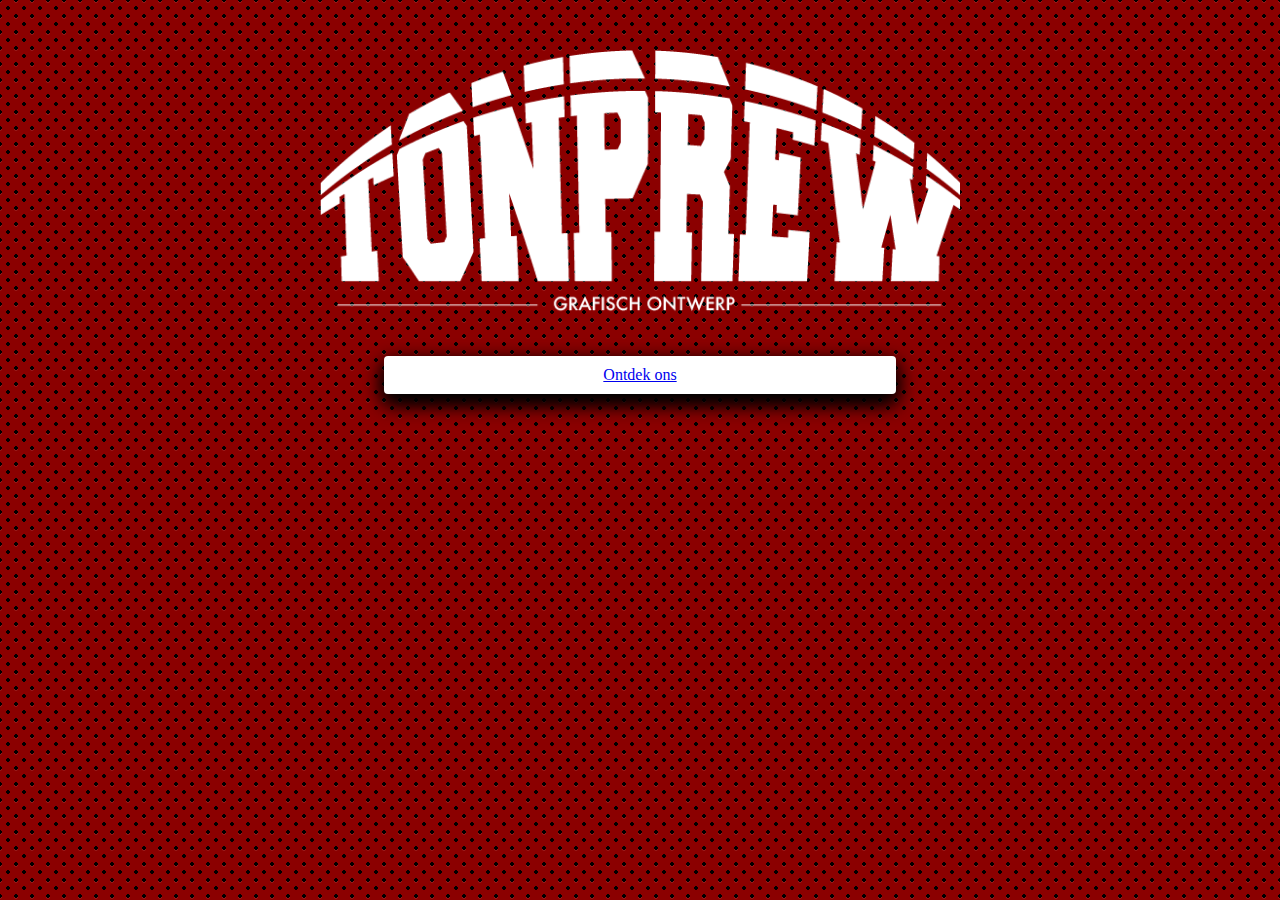
<file: index.html>
<!DOCTYPE html>
<html lang="en">
    <link rel="stylesheet" href="css/main.css">
<head>
    <meta charset="UTF-8">
    <title>Tonprew company</title>
</head>
<body class="homepage">
    <img class="landing" src="img/tonprewlanding.png" alt="logo">   
        <div class="center">
            <a href="about.html" class="button-index">Ontdek ons</a>
        </div>
</body>
</html>
</file>
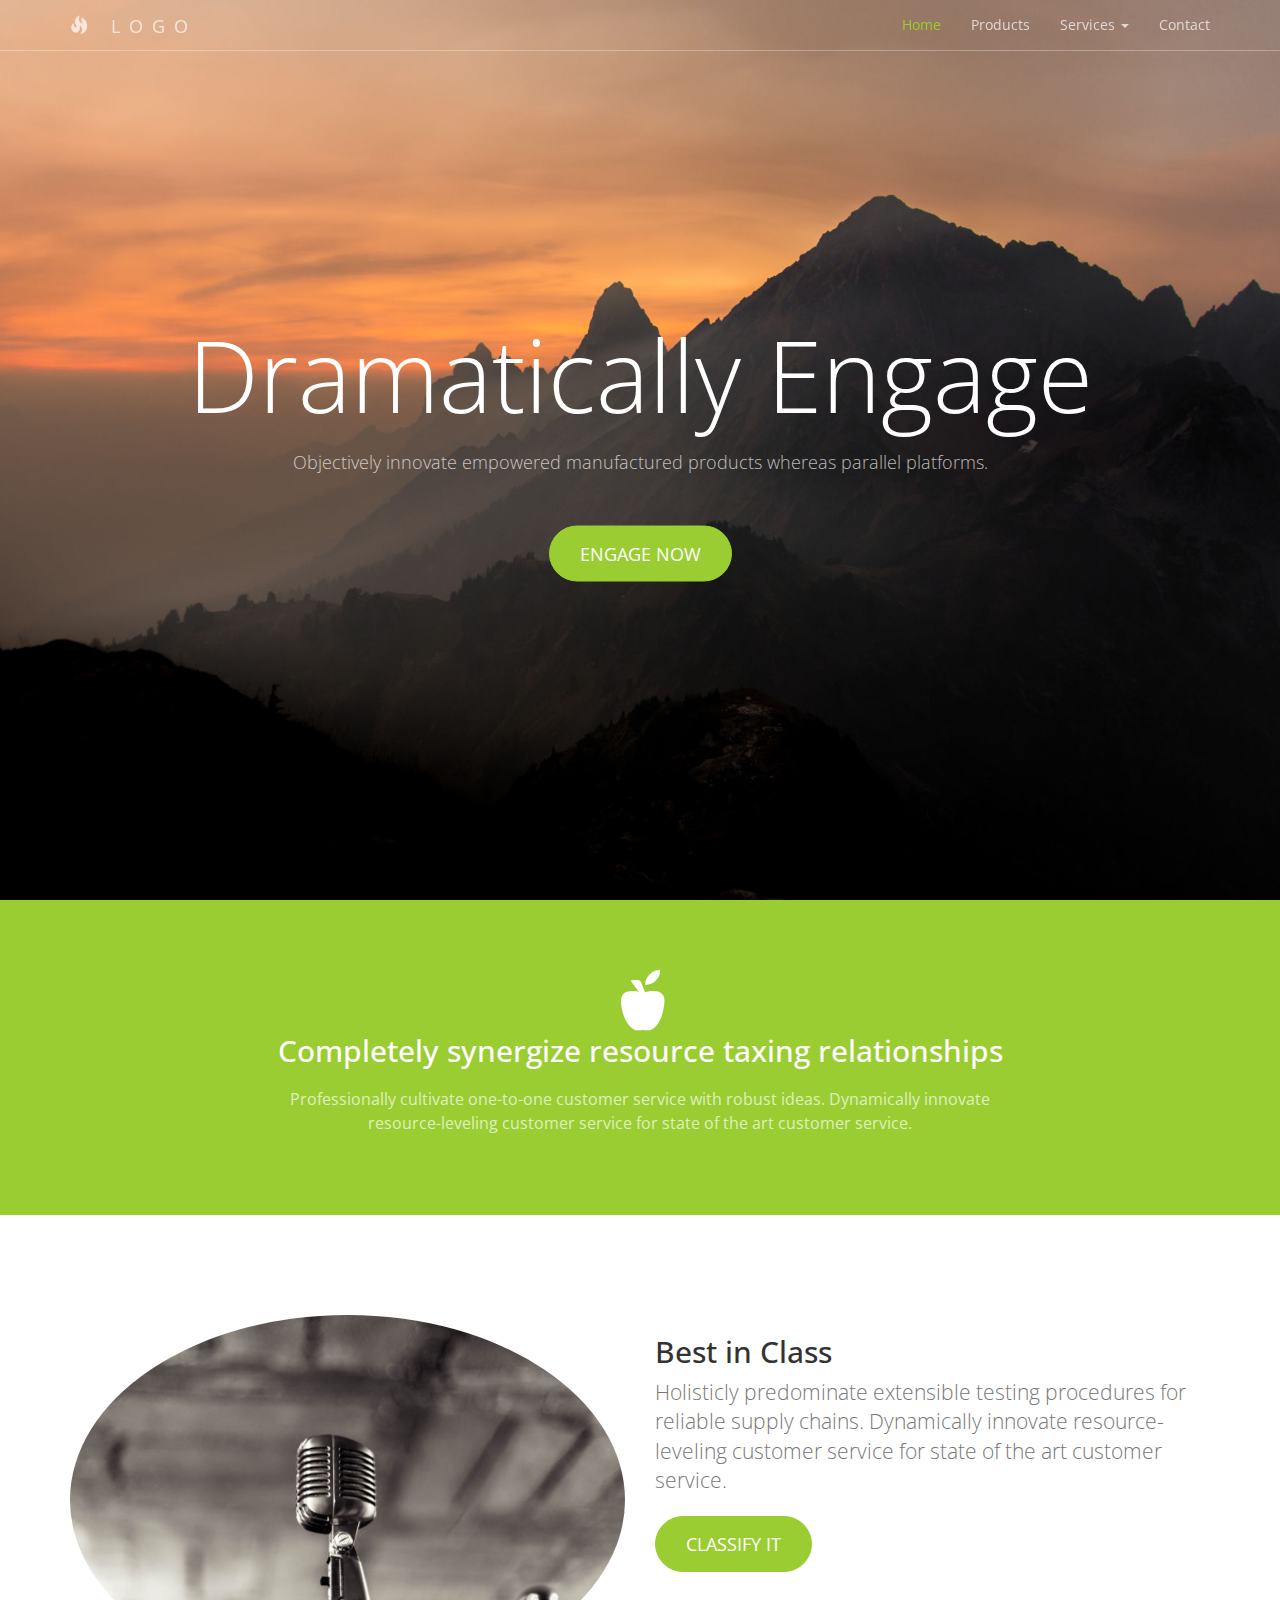
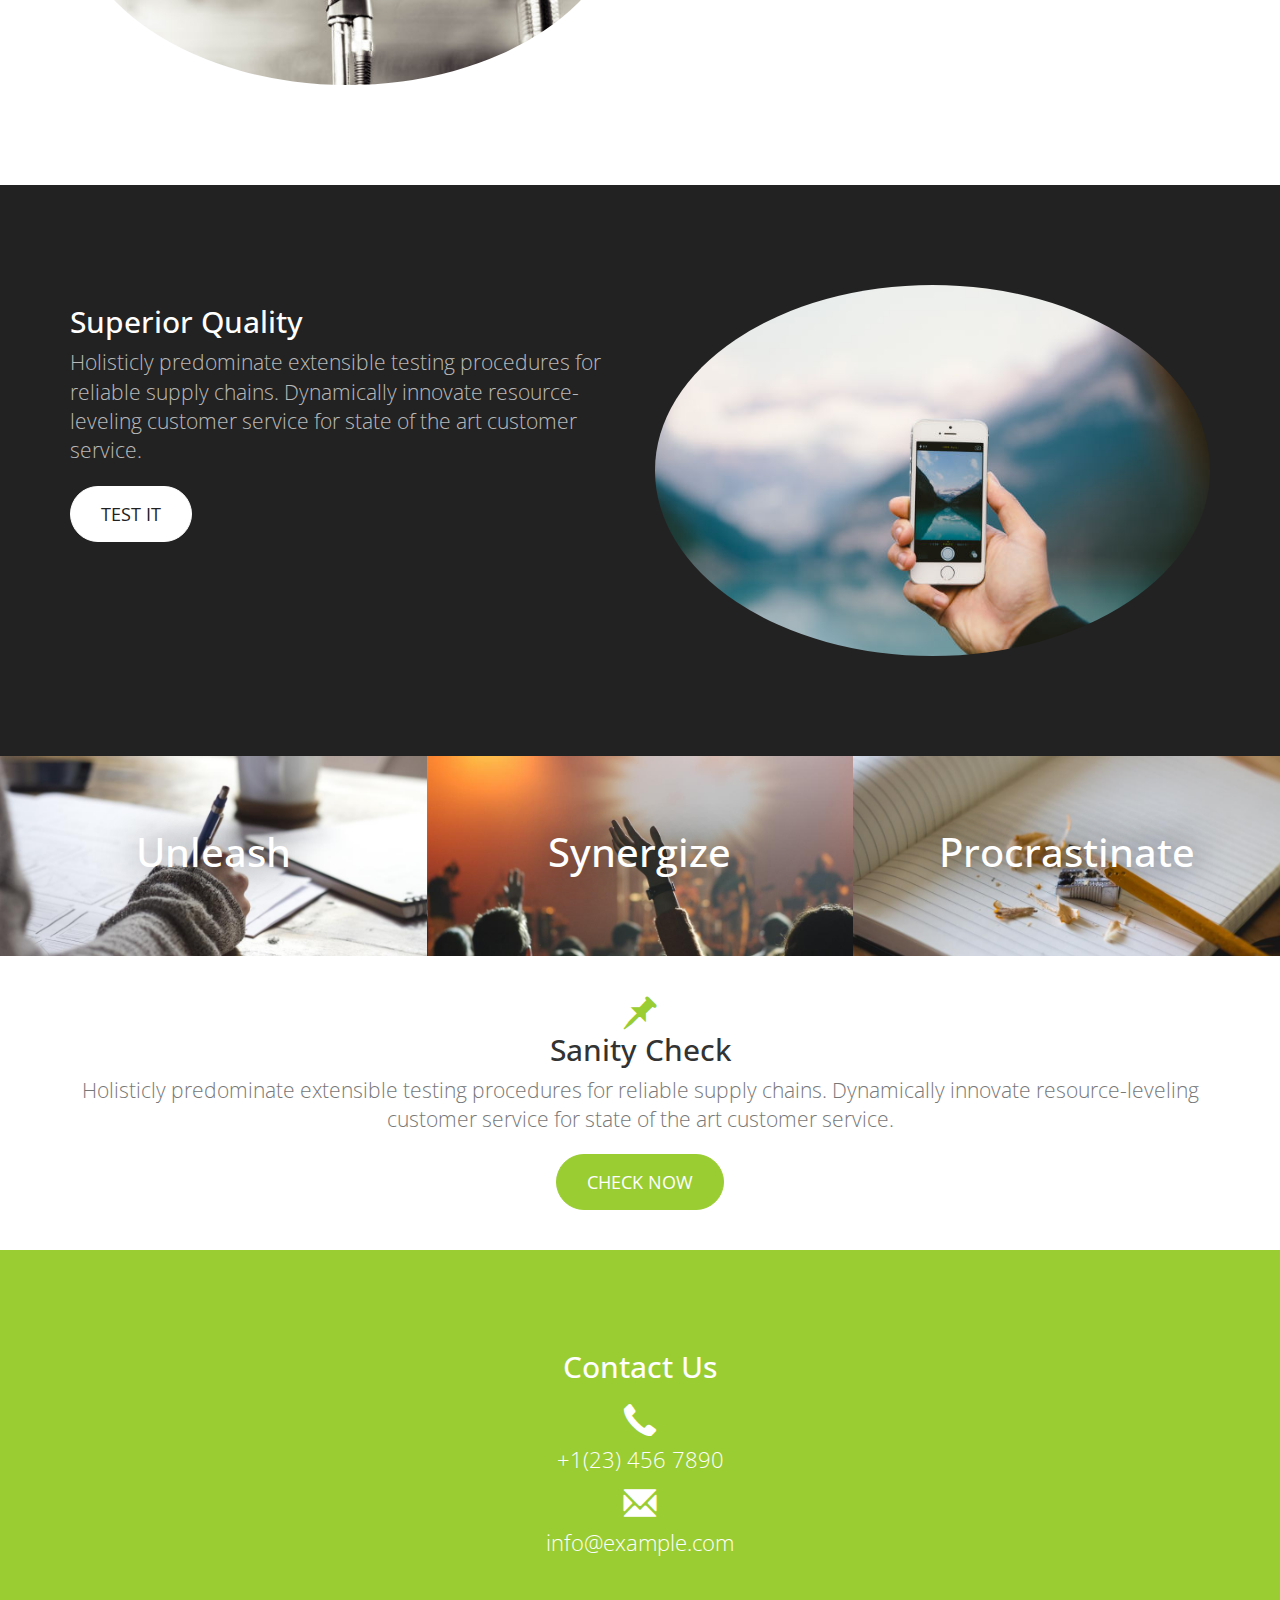
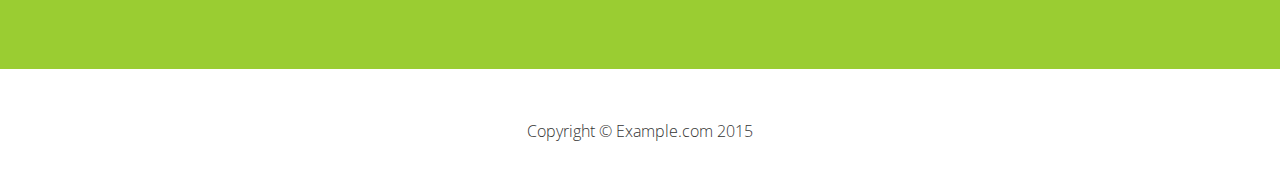
<file: business-2 2/index.html>
<!DOCTYPE html>
<!-- Template by Quackit.com -->
<!-- Images by various sources under the Creative Commons CC0 license and/or the Creative Commons Zero license. 
Although you can use them, for a more unique website, replace these images with your own. -->
<html lang="en">

<head>

    <meta charset="utf-8">
    <meta http-equiv="X-UA-Compatible" content="IE=edge">
    <meta name="viewport" content="width=device-width, initial-scale=1">
    <!-- The above 3 meta tags *must* come first in the head; any other head content must come *after* these tags -->

    <title>Business 2</title>

    <!-- Bootstrap Core CSS -->
    <link href="css/bootstrap.min.css" rel="stylesheet">

    <!-- Custom CSS: You can use this stylesheet to override any Bootstrap styles and/or apply your own styles -->
    <link href="css/custom.css" rel="stylesheet">

    <!-- HTML5 Shim and Respond.js IE8 support of HTML5 elements and media queries -->
    <!-- WARNING: Respond.js doesn't work if you view the page via file:// -->
    <!--[if lt IE 9]>
        <script src="https://oss.maxcdn.com/libs/html5shiv/3.7.0/html5shiv.js"></script>
        <script src="https://oss.maxcdn.com/libs/respond.js/1.4.2/respond.min.js"></script>
    <![endif]-->

    <!-- Custom Fonts from Google -->
    <link href='http://fonts.googleapis.com/css?family=Open+Sans:300italic,400italic,600italic,700italic,800italic,400,300,600,700,800' rel='stylesheet' type='text/css'>
    
</head>

<body>

    <!-- Navigation -->
    <nav id="siteNav" class="navbar navbar-default navbar-fixed-top" role="navigation">
        <div class="container">
            <!-- Logo and responsive toggle -->
            <div class="navbar-header">
                <button type="button" class="navbar-toggle" data-toggle="collapse" data-target="#navbar">
                    <span class="sr-only">Toggle navigation</span>
                    <span class="icon-bar"></span>
                    <span class="icon-bar"></span>
                    <span class="icon-bar"></span>
                </button>
                <a class="navbar-brand" href="#">
                	<span class="glyphicon glyphicon-fire"></span> 
                	LOGO
                </a>
            </div>
            <!-- Navbar links -->
            <div class="collapse navbar-collapse" id="navbar">
                <ul class="nav navbar-nav navbar-right">
                    <li class="active">
                        <a href="#">Home</a>
                    </li>
                    <li>
                        <a href="#">Products</a>
                    </li>
					<li class="dropdown">
						<a href="#" class="dropdown-toggle" data-toggle="dropdown" role="button" aria-haspopup="true" aria-expanded="false">Services <span class="caret"></span></a>
						<ul class="dropdown-menu" aria-labelledby="about-us">
							<li><a href="#">Engage</a></li>
							<li><a href="#">Pontificate</a></li>
							<li><a href="#">Synergize</a></li>
						</ul>
					</li>
                    <li>
                        <a href="#">Contact</a>
                    </li>
                </ul>
                
            </div><!-- /.navbar-collapse -->
        </div><!-- /.container -->
    </nav>

	<!-- Header -->
    <header>
        <div class="header-content">
            <div class="header-content-inner">
                <h1>Dramatically Engage</h1>
                <p>Objectively innovate empowered manufactured products whereas parallel platforms.</p>
                <a href="#" class="btn btn-primary btn-lg">Engage Now</a>
            </div>
        </div>
    </header>

	<!-- Intro Section -->
    <section class="intro">
        <div class="container">
            <div class="row">
                <div class="col-lg-8 col-lg-offset-2">
                	<span class="glyphicon glyphicon-apple" style="font-size: 60px"></span>
                    <h2 class="section-heading">Completely synergize resource taxing relationships</h2>
                    <p class="text-light">Professionally cultivate one-to-one customer service with robust ideas. Dynamically innovate resource-leveling customer service for state of the art customer service.</p>
                </div>
            </div>
        </div>
    </section>

	<!-- Content 1 -->
    <section class="content">
        <div class="container">
            <div class="row">
                <div class="col-sm-6">
                    <img class="img-responsive img-circle center-block" src="images/microphone.jpg" alt="">
                </div>
                <div class="col-sm-6">
                	<h2 class="section-header">Best in Class</h2>
                	<p class="lead text-muted">Holisticly predominate extensible testing procedures for reliable supply chains. Dynamically innovate resource-leveling customer service for state of the art customer service.</p>
                	<a href="#" class="btn btn-primary btn-lg">Classify It</a>
                </div>                
                
            </div>
        </div>
    </section>

	<!-- Content 2 -->
     <section class="content content-2">
        <div class="container">
            <div class="row">
                <div class="col-sm-6">
                	<h2 class="section-header">Superior Quality</h2>
                	<p class="lead text-light">Holisticly predominate extensible testing procedures for reliable supply chains. Dynamically innovate resource-leveling customer service for state of the art customer service.</p>
                	<a href="#" class="btn btn-default btn-lg">Test It</a>
                </div>    
                <div class="col-sm-6">
                    <img class="img-responsive img-circle center-block" src="images/iphone.jpg" alt="">
                </div>            
                
            </div>
        </div>
    </section>    

    <!-- Promos -->
	<div class="container-fluid">
        <div class="row promo">
        	<a href="#">
				<div class="col-md-4 promo-item item-1">
					<h3>
						Unleash
					</h3>
				</div>
            </a>
            <a href="#">
				<div class="col-md-4 promo-item item-2">
					<h3>
						Synergize
					</h3>
				</div>
            </a>
			
			<a href="#">
				<div class="col-md-4 promo-item item-3">
					<h3>
						Procrastinate
					</h3>
				</div>
            </a>
        </div>
    </div><!-- /.container-fluid -->

	<!-- Content 3 -->
     <section class="content content-3">
        <div class="container">
			<h2 class="section-header"><span class="glyphicon glyphicon-pushpin text-primary"></span><br> Sanity Check</h2>
			<p class="lead text-muted">Holisticly predominate extensible testing procedures for reliable supply chains. Dynamically innovate resource-leveling customer service for state of the art customer service.</p> 
                    <a href="#" class="btn btn-primary btn-lg">Check Now</a>               
            </div>
        </div>
    </section>
    
	<!-- Footer -->
    <footer class="page-footer">
    
    	<!-- Contact Us -->
        <div class="contact">
        	<div class="container">
				<h2 class="section-heading">Contact Us</h2>
				<p><span class="glyphicon glyphicon-earphone"></span><br> +1(23) 456 7890</p>
				<p><span class="glyphicon glyphicon-envelope"></span><br> info@example.com</p>
        	</div>
        </div>
        	
        <!-- Copyright etc -->
        <div class="small-print">
        	<div class="container">
        		<p>Copyright &copy; Example.com 2015</p>
        	</div>
        </div>
        
    </footer>

    <!-- jQuery -->
    <script src="js/jquery-1.11.3.min.js"></script>

    <!-- Bootstrap Core JavaScript -->
    <script src="js/bootstrap.min.js"></script>

    <!-- Plugin JavaScript -->
    <script src="js/jquery.easing.min.js"></script>
    
    <!-- Custom Javascript -->
    <script src="js/custom.js"></script>

</body>

</html>
</file>
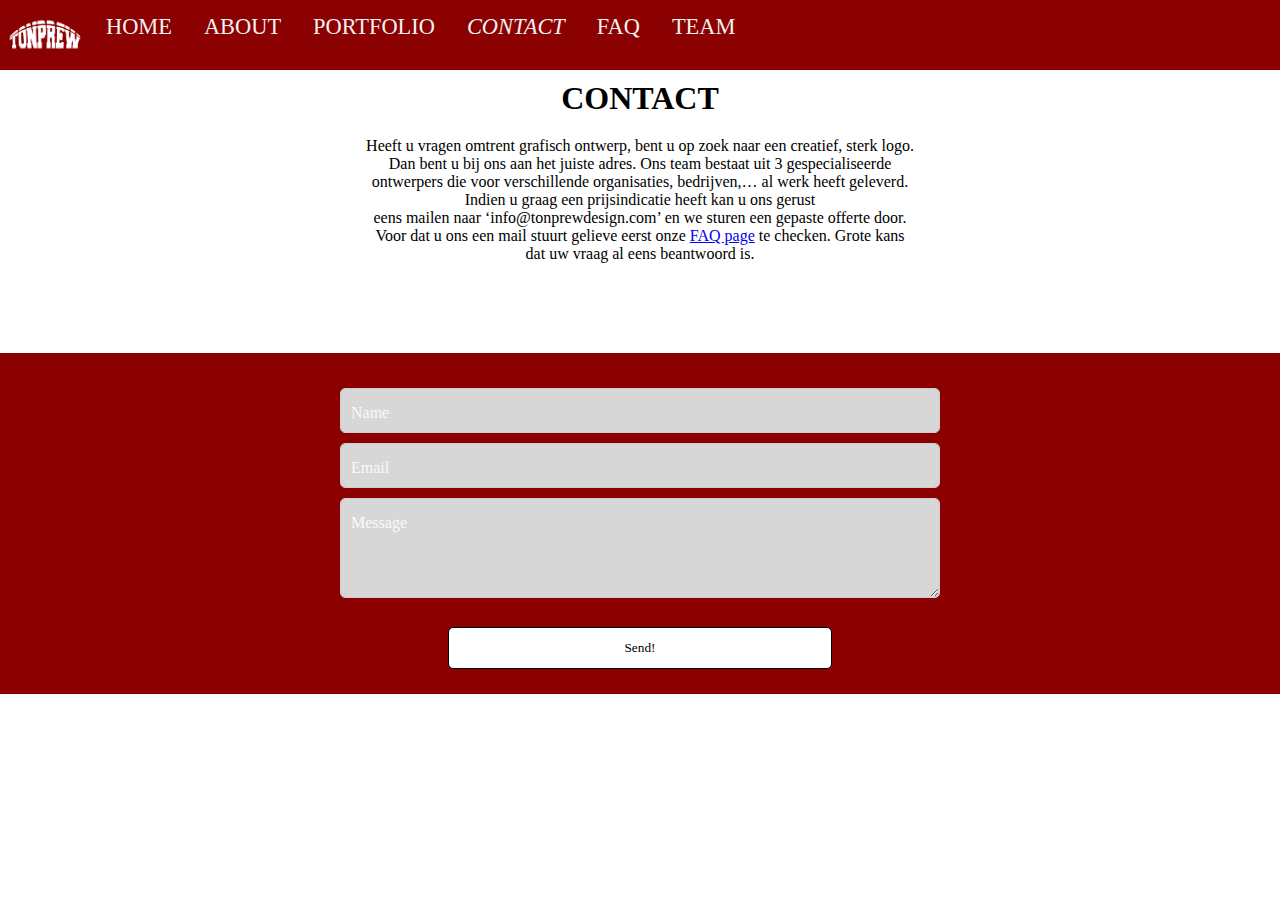
<file: contact.html>
<!DOCTYPE html>
<html lang="en">
    <link rel="stylesheet" href="css/main.css">
<head>
    <meta charset="UTF-8">
    <title>Contact us</title>
</head>
<body class="about">
    
    <div class="topnav" id="myTopnav">
        <img src="img/tonprew.png" id="logo" width="90px" height="70px;"/></a>
        <a href="index.html">HOME</a>
        <a href="about.html">ABOUT</a>
        <a href="portfolio.html">PORTFOLIO</a>
        <a class="contact-nav" href="contact.html">CONTACT</a>
        <a href="faq.html">FAQ</a>
        <a href="team.html">TEAM</a>
                <a href="javascript:void(0);" style="font-size:15px;" class="icon" onclick="myFunction()">&#9776;</a>

    </div>

<script>
function myFunction() {
    var x = document.getElementById("myTopnav");
    if (x.className === "topnav") {
        x.className += " responsive";
    } else {
        x.className = "topnav";
    }
}
</script>
    <h1>CONTACT</h1>
    <p>Heeft u vragen omtrent grafisch ontwerp, bent u op zoek naar een creatief, sterk logo. <br>  
        Dan bent u bij ons aan het juiste adres. Ons team bestaat uit 3 gespecialiseerde <br>
        ontwerpers die voor verschillende organisaties, bedrijven,… al werk heeft geleverd. <br>
        Indien u graag een prijsindicatie heeft kan u ons gerust <br> eens mailen naar 
        ‘info@tonprewdesign.com’ en we sturen een gepaste offerte door. <br> Voor dat u ons een mail
        stuurt gelieve eerst onze <a href="faq.html">FAQ page</a> te checken. Grote kans <br> dat uw vraag
        al eens beantwoord is. </p>
<form id="contact">
  <div class="container">
    <div class="head">
    </div>
    <input type="text" name="name" placeholder="Name" /><br />
    <input  type="email" name="email" placeholder="Email" /><br />
    <textarea type="text" name="message" placeholder="Message"></textarea><br />
    <div class="message">Message Sent</div>
    <button id="submit" type="submit">
      Send!
    </button>
  </div>
</form>
</body>
</html>
</file>
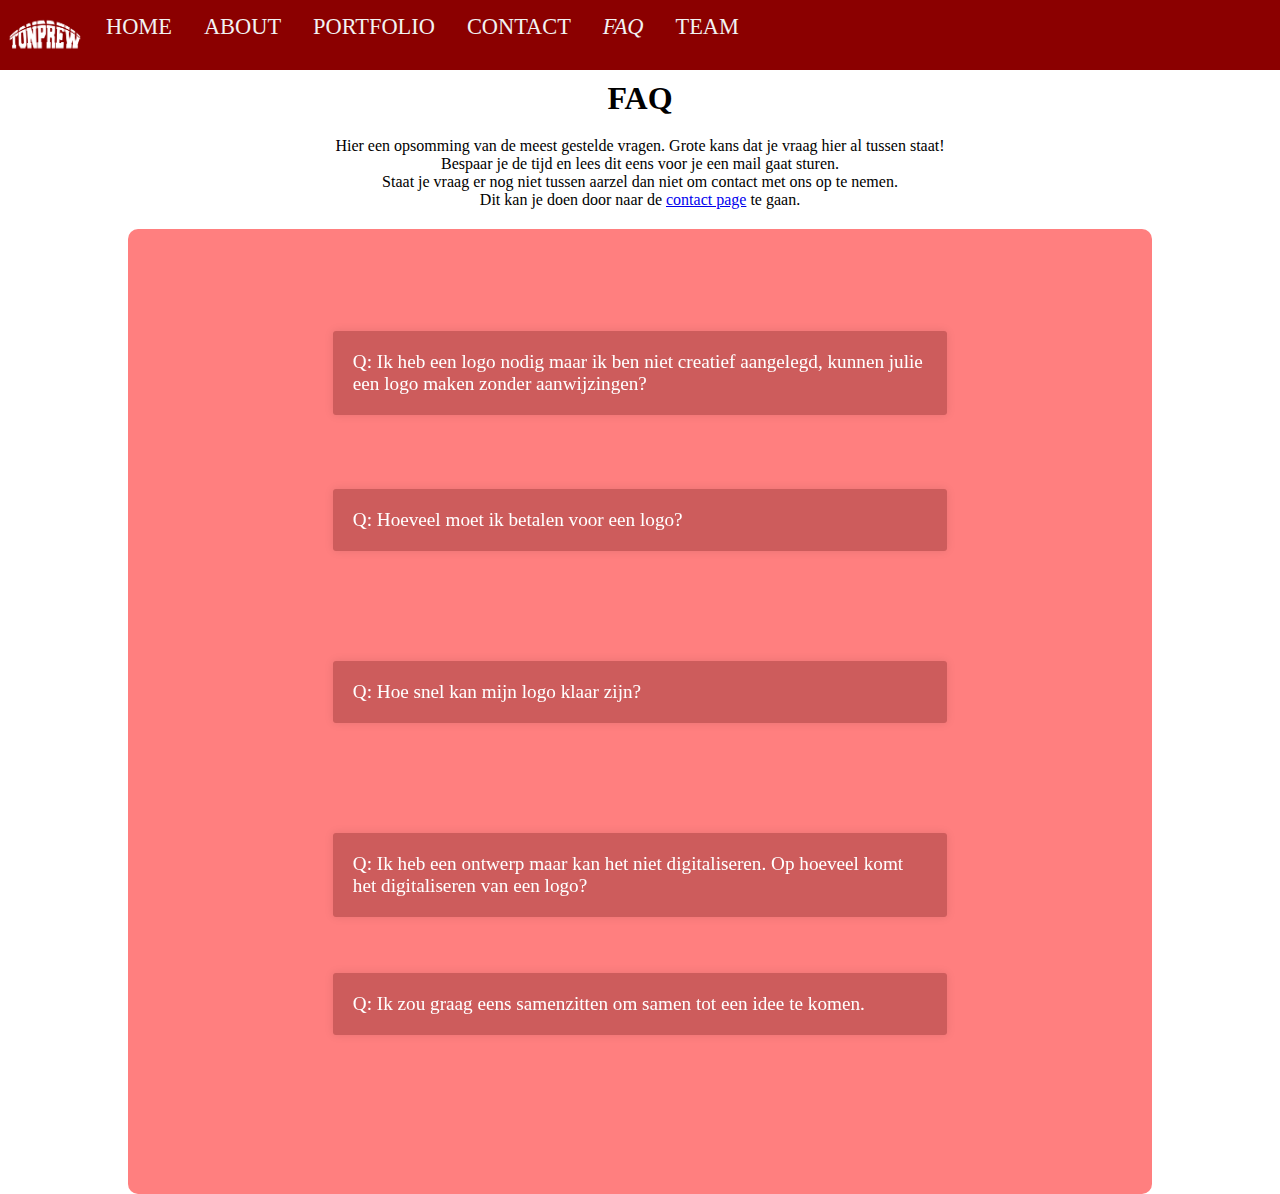
<file: faq.html>
<!DOCTYPE html>
<html lang="en">
<link rel="stylesheet" href="css/main.css">
<head>
    <meta charset="UTF-8">
    <title>FAQ</title>
</head>
<body class="portfolio">
  <div class="topnav" id="myTopnav">
        <img src="img/tonprew.png" id="logo" width="90px" height="70px"/>
        <a href="index.html">HOME</a>
        <a href="about.html">ABOUT</a>
        <a href="portfolio.html">PORTFOLIO</a>
        <a href="contact.html">CONTACT</a>
        <a class="faq-nav" href="faq.html">FAQ</a>
        <a href="team.html">TEAM</a>
        <a href="javascript:void(0);" style="font-size:15px;" class="icon" onclick="myFunction()">&#9776;</a>
</div>
<script>
function myFunction() {
    var x = document.getElementById("myTopnav");
    if (x.className === "topnav") {
        x.className += " responsive";
    } else {
        x.className = "topnav";
    }
}  
</script>
 <h1>FAQ</h1>
    <p>
        Hier een opsomming van de meest gestelde vragen. Grote kans dat je vraag hier al tussen staat! <br>
         Bespaar je de tijd en lees dit eens voor je een mail gaat sturen. <br>
        Staat je vraag er nog niet tussen aarzel dan niet om contact met ons op te nemen. <br> 
        Dit kan je doen door naar de <a href="contact.html">contact page</a> te gaan. </p>
<div id="faq-bg">
<section class="faqsection">
<input class="animate" type="radio" name="question" id="q1"/>
<label class="animate" for="q1">Q: Ik heb een logo nodig maar ik ben niet creatief aangelegd, kunnen julie een logo maken zonder aanwijzingen?</label>
<p class="response animate">A: Ons team bestaat uit 3 helden in hun vak. Ze kunnen ongeveer bijna alles wat hun gevraagd wordt.
    Een logo maken from scratch dus ook. We hebben al genoeg aan de naam!</p>

<input class="animate" type="radio" name="question" id="q2"/>
<label class="animate" for="q2">Q: Hoeveel moet ik betalen voor een logo?</label>
<p class="response animate">A: Een vaste prijs hebben we niet. We rekenen als vaste kost onze werkuren aan deze bedraagt: €15/u.
    Dus hoe hoger de moeilijkheids graad hoe meer uren we er moeten aan werken. Dit resulteert in een hogere prijs voor een logo.
    Natuurlijk werken we professioneel en maken we van alles ook schetsen en voorstudies. Indien je er zelf al hebt zal de kostprijs
    van het logo lager liggen.
</p>

<input class="animate" type="radio" name="question" id="q3"/>
<label class="animate" for="q3">Q: Hoe snel kan mijn logo klaar zijn?</label>
<p class="response animate">A: Een logo is ten laatste klaar 2 weken na het akkoord dat we er mogen aan beginnen. Natuurlijk werken
    we geen 2 weken vol op aan uw logo. We houden een stricte timetable bij hoelang we aan uw logo werken. Indien u een logo sneller
    af wilt hebben dan kunnen wij dit voorrang geven. Dit vraagt natuurlijk een bonus op de prijs van uw logo van 50 euro.
</p>

<input class="animate" type="radio" name="question" id="q4"/>
<label class="animate" for="q4">Q: Ik heb een ontwerp maar kan het niet digitaliseren. Op hoeveel komt het digitaliseren van een logo?</label>
<p class="response animate">A: Aangezien het digitaliseren van een logo het minst werk is voor ons betaal je hiervoor een vaste prijs van 50 euro.
    Dit is ook klaar op een week.
</p>

<input class="animate" type="radio" name="question" id="q5"/>
<label class="animate" for="q5">Q: Ik zou graag eens samenzitten om samen tot een idee te komen.</label>
<p class="response animate">A: Dit kan zeker. U kan ons vinden in Dendermonde. Adres: Mandekensstraat 21 9200. Gelieve eerst een afspraak 
    te maken op het nummer 0491487584.
</p>
</section>
</div>


</body>
</file>
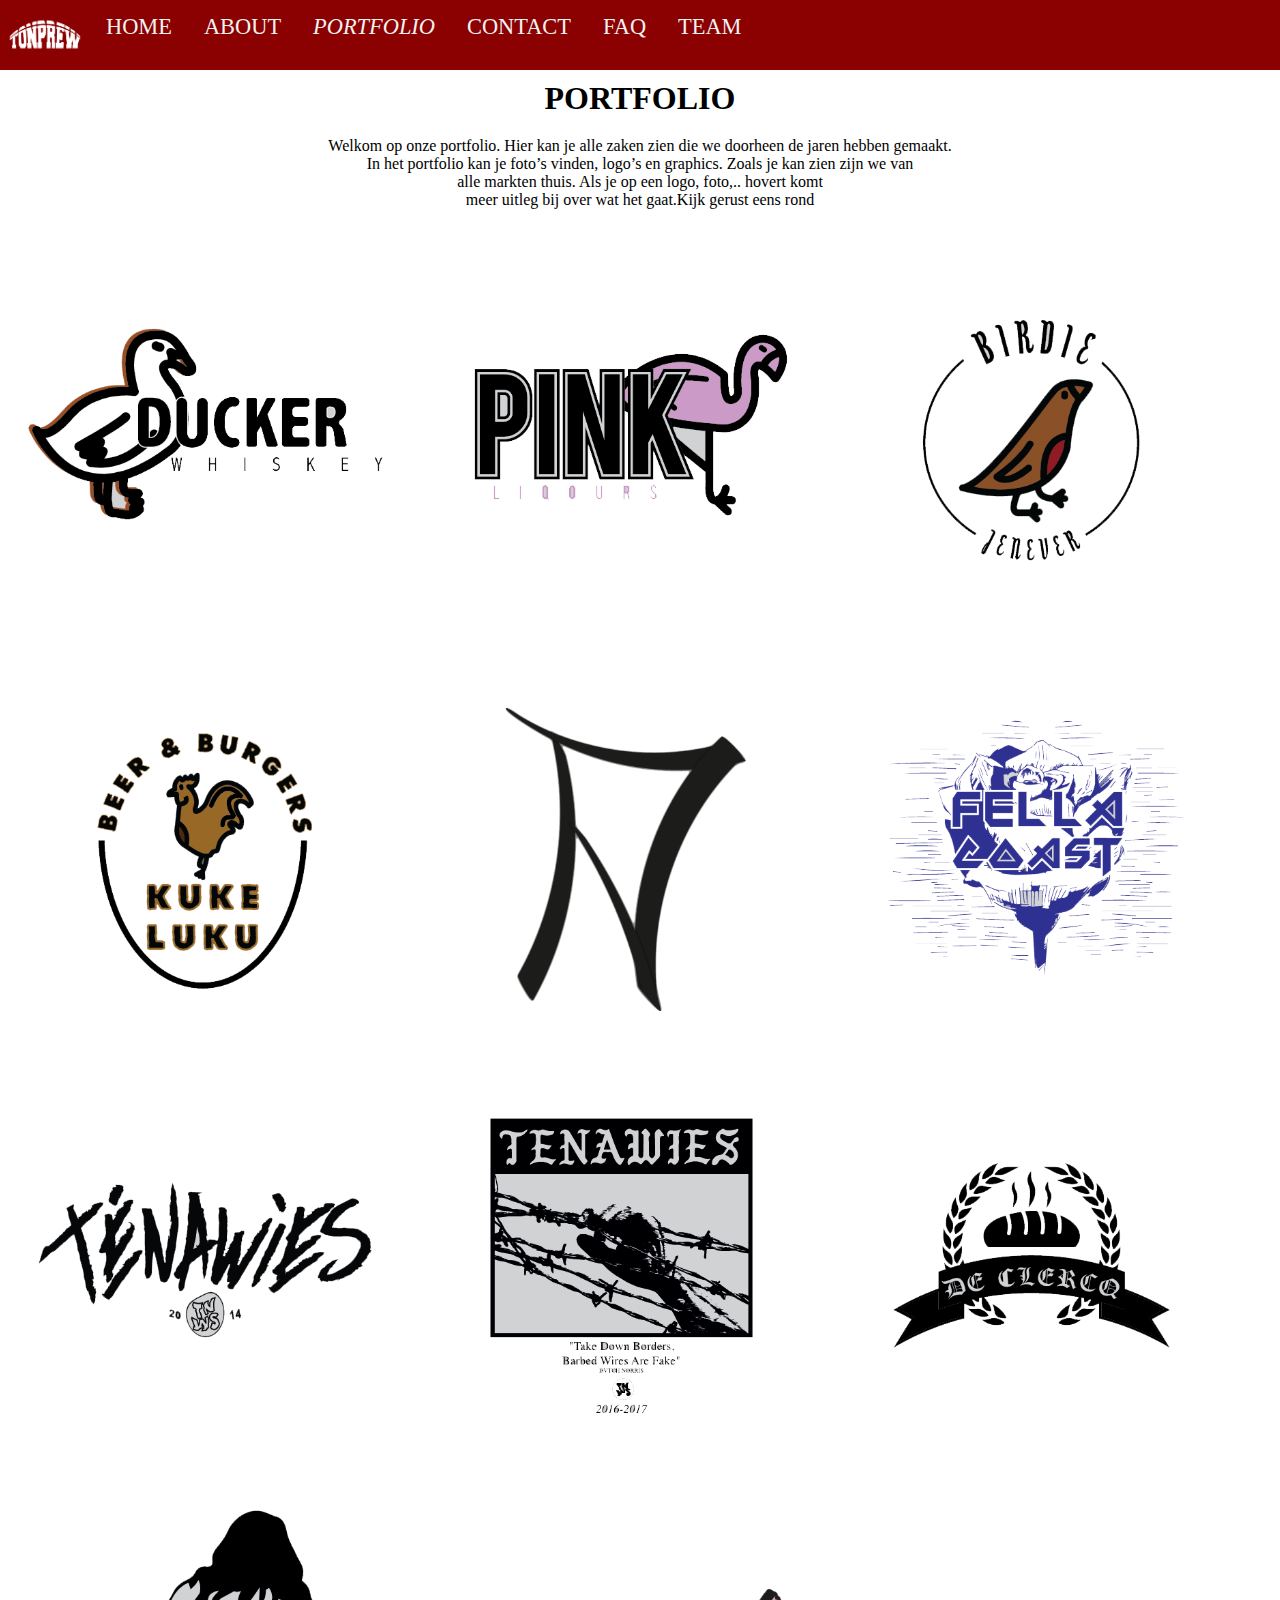
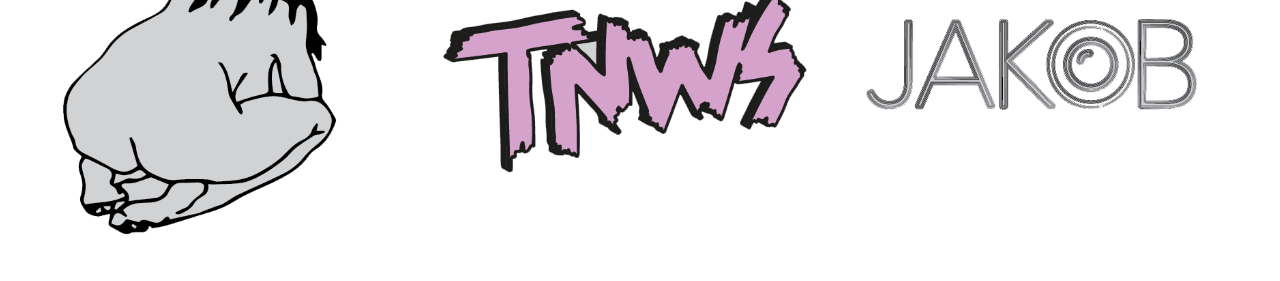
<file: portfolio.html>
<!DOCTYPE html>
<html lang="en">
<link rel="stylesheet" href="css/main.css">
<head>
    <meta charset="UTF-8">
    <title>Portfolio</title>
</head>
<body class="portfolio">
  <div class="topnav" id="myTopnav">
        <img src="img/tonprew.png" id="logo" width="90px" height="70px"/>
        <a href="index.html">HOME</a>
        <a href="about.html">ABOUT</a>
        <a class="portfolio-nav" href="portfolio.html">PORTFOLIO</a>
        <a href="contact.html">CONTACT</a>
        <a href="faq.html">FAQ</a>
        <a href="team.html">TEAM</a>
        <a href="javascript:void(0);" style="font-size:15px;" class="icon" onclick="myFunction()">&#9776;</a>

    </div>

<script>
function myFunction() {
    var x = document.getElementById("myTopnav");
    if (x.className === "topnav") {
        x.className += " responsive";
    } else {
        x.className = "topnav";
    }
}  
</script>
    <h1>PORTFOLIO</h1>
        <p>Welkom op onze portfolio. Hier kan je alle zaken zien die we doorheen de jaren hebben gemaakt.   <br>
            In het portfolio kan je foto’s vinden, logo’s en graphics. Zoals je kan zien zijn we van <br>
            alle markten thuis. Als je op een logo, foto,.. hovert komt<br> meer uitleg bij over wat 
            het gaat.Kijk gerust eens rond</p>
<div id="container">
  <img src="img/P1.png" alt="Avatar" class="image">
  <div class="overlay">
    <div class="text">Ducker Whiskey is een drank met een rijk verleden. 
        We waren dan ook zeer vereerd om hun nieuw logo te ontwerpen. 
        Ze opteerden voor een logo dat duidelijk was en een samenhang 
        had met de bedrijfsnaam. </div>
  </div>
</div>
<div id="container">
  <img src="img/P2.png" alt="Avatar" class="image">
  <div class="overlay">
    <div class="text">Pink Liquors is de hipste wodka die je het afgelopen 
        jaar zeker en vast wel eens hebt zien passeren. Ze kwamen naar ons 
        met de vraag om hun logo volledig te veranderen.</div>
  </div>
</div>
<div id="container">
  <img src="img/P3.png" alt="Avatar" class="image">
  <div class="overlay">
    <div class="text">Birdie jenever is een lokale jenever met een
        een stevige toets van hout, daarom hebben we gekozen 
        om een bruine vogel in hun logo te verwerken. Vanwege de kleur 
        uiteraard en omdat vogels zich vaak bevinden in bomen.
    </div>
  </div>
</div>
<div id="container">
  <img src="img/P4.png" alt="Avatar" class="image">
  <div class="overlay">
    <div class="text">Kukeluku beer and burgers vernieuwde een aantal maanden geleden
        nog maar pas hun menu, er stonden ook nieuwe burgers op. We hebben ons laten inspireren
        door de 'huisburger'. Deze wordt geserveerd met kippenreepjes.</div>
  </div>
</div>
<div id="container">
  <img src="img/P5.png" alt="Avatar" class="image">
  <div class="overlay">
    <div class="text">A-Video zijn 2 jongeren die videoclips maken tegen. Ons opzet was dus 
        om het logo er jong en dynamisch laten uit te zien. Dus we zijn aan de slag gegaan met
        een illustrator brush en hebben zo een dynamische 'A' gemaakt.
    </div>
  </div>
</div>
<div id="container">
  <img src="img/P6.png" alt="Avatar" class="image">
  <div class="overlay">
    <div class="text">Print voor het merk 'Fellacoast'. Wij kregen de eer om de nieuwe
        collectie van het merk Fellacoast volledig te ontwerpen. Het is een streetwear
        merk gebasseerd op de 90's. </div>
  </div>
</div>
<div id="container">
  <img src="img/P7.png" alt="Avatar" class="image">
  <div class="overlay">
    <div class="text">1 van onze werknemers heeft ook zijn eigen concept genaam 'Ténawies.'.
        Hij maakt videoclips, kleren en organiseert ook feestjes. Wij hebben samen eens
        typografie ontworpen voor zijn organisatie.
    </div>
  </div>
</div>
<div id="container">
  <img src="img/P8.png" alt="Avatar" class="image">
  <div class="overlay">
    <div class="text">Een collab tussen de rapper Dvtch Norris en Ténawies. De quote 
        komt rechtstreeks uit een tekst van de rapper. Het was een hele eer om Norris
        zijn tour merchandise te morgen ontwerpen.
    </div>
  </div>
</div>
<div id="container">
  <img src="img/P9.png" alt="Avatar" class="image">
  <div class="overlay">
    <div class="text">Logo ontwerp voor Bakkerij De Clercq, vroeger nog het weekendwerk 
        geweest van een van onze werknemers. De bakkerij bestaat al heel lang dus hebben
        we een 'oldschool' vibe naar boven gebracht bij het ontwerpen van dit logo.
    </div>
  </div>
</div>
<div id="container">
  <img src="img/P10.png" alt="Avatar" class="image">
  <div class="overlay">
    <div class="text">Een illustratie van een reeks illustraties over het vrouwelijke lichaam.
        Een project van een werknemer die een expo heeft gegeven die te bezichtigen was 
        in het SMAK.
    </div>
  </div>
</div>
<div id="container">
  <img src="img/P11.png" alt="Avatar" class="image">
  <div class="overlay">
    <div class="text">TNWS By Ténawies. Een ontwerp voor de merchandise die verkocht werd
        tijdens een metal/grunge feestje. 
    </div>
  </div>
</div>
<div id="container">
  <img src="img/P12.png" alt="Avatar" class="image">
  <div class="overlay">
    <div class="text">Logo ontwerp voor fotograaf Jakob Behiels. Een veelbelovend taltent
        dat al sinds zijn 15 verscheidene opdrachten heeft moeten fotograveren voor grote
        Belgische artiesten</div>
  </div>
</div>

</body>
</html>
</file>
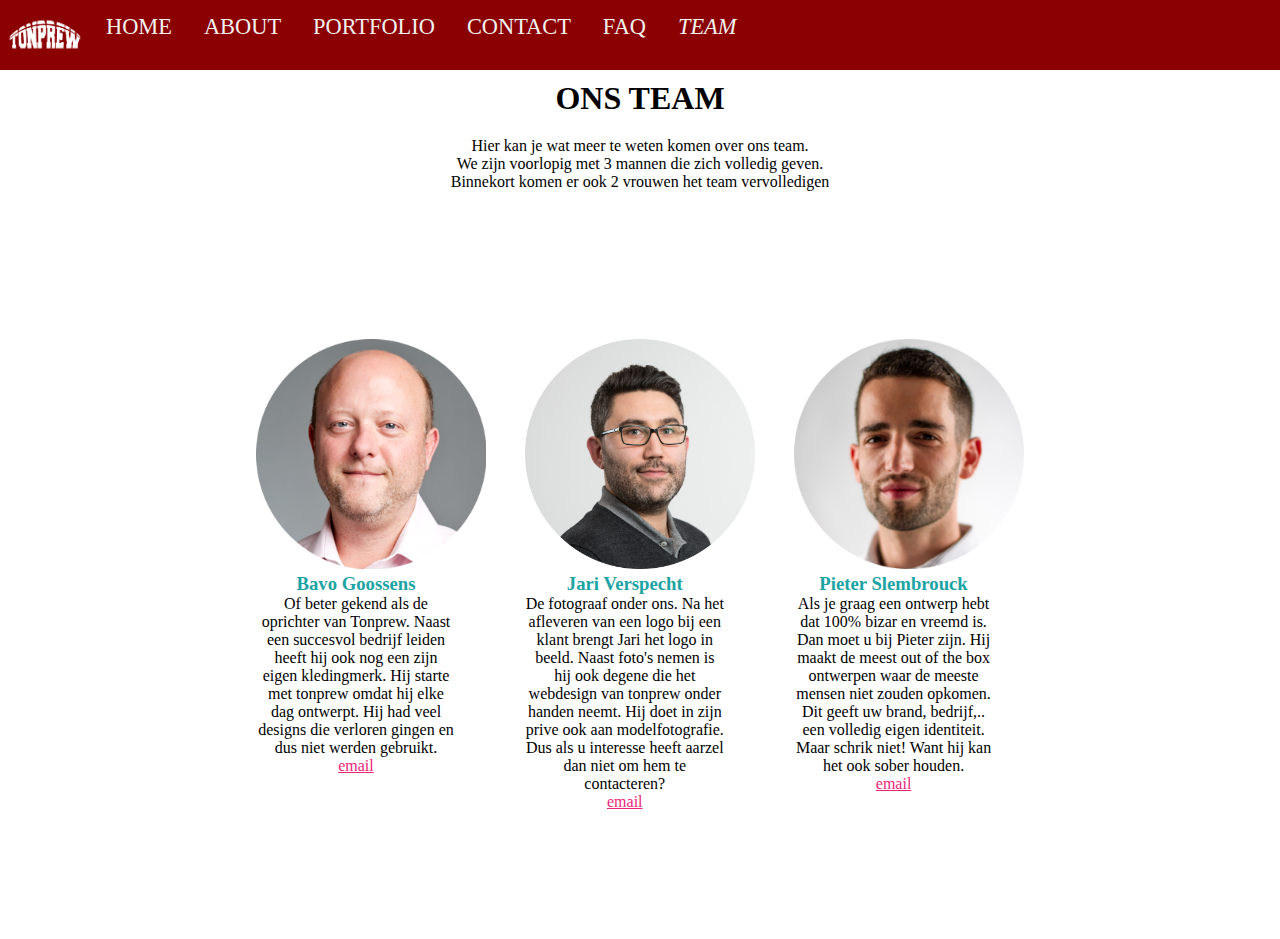
<file: team.html>
<!DOCTYPE html>
<html lang="en">
<link rel="stylesheet" href="css/main.css">
<head>
    <meta charset="UTF-8">
    <title>TEAM</title>
</head>
<body class="portfolio">
  <div class="topnav" id="myTopnav">
        <img src="img/tonprew.png" id="logo" width="90px" height="70px"/>
        <a href="index.html">HOME</a>
        <a href="about.html">ABOUT</a>
        <a href="portfolio.html">PORTFOLIO</a>
        <a href="contact.html">CONTACT</a>
        <a href="faq.html">FAQ</a>
        <a class="team-nav" href="team.html">TEAM</a>
        <a href="javascript:void(0);" style="font-size:15px;" class="icon" onclick="myFunction()">&#9776;</a>
</div>
<script>
function myFunction() {
    var x = document.getElementById("myTopnav");
    if (x.className === "topnav") {
        x.className += " responsive";
    } else {
        x.className = "topnav";
    }
}  
</script>

<h1>ONS TEAM</h1>
<p>Hier kan je wat meer te weten komen over ons team. <br>
We zijn voorlopig met 3 mannen die zich volledig geven.  <br> 
Binnekort komen er ook 2 vrouwen het team vervolledigen </p>

<section class="cf team-container">
  
   
    <div class="team-member">
      <img class="team-photo" src="img/1.png">
      <h3>Bavo Goossens</h3>
      <span> Of beter gekend als de oprichter van Tonprew. Naast een succesvol 
          bedrijf leiden heeft hij ook nog een zijn eigen kledingmerk. 
          Hij starte met tonprew omdat hij elke dag ontwerpt. Hij had veel designs 
          die verloren gingen en dus niet werden gebruikt. </span>
      <a class="email" href="mailto:email@gmail.com"><span >email</span></a>
    </div>


  
    <div class="team-member">
    <img class="team-photo" src="img/2.png">
      <h3>Jari Verspecht</h3>
      <span>De fotograaf onder ons. Na het afleveren van een logo bij een klant
          brengt Jari het logo in beeld. Naast foto's nemen is hij ook degene
          die het webdesign van tonprew onder handen neemt. Hij doet in zijn prive
          ook aan modelfotografie. Dus als u interesse heeft aarzel dan niet om 
          hem te contacteren?
      </span>
       <a class="email" href="mailto:email@gmail.com"><span >email</span></a>
    </div>


  
    <div class="team-member">
    <img class="team-photo" src="img/3.png">
      <h3>Pieter Slembrouck</h3>
      <span>Als je graag een ontwerp hebt dat 100% bizar en vreemd is. Dan moet u bij
          Pieter zijn. Hij maakt de meest out of the box ontwerpen waar de meeste 
          mensen niet zouden opkomen. Dit geeft uw brand, bedrijf,.. een volledig
          eigen identiteit. Maar schrik niet! Want hij kan het ook sober houden.
      </span>
      <a class="email" href="mailto:email@gmail.com"><span >email</span></a>
    </div> 
 </section>

</body>
</file>
<file: css/main.css>
/* ~~ Index style ~~ */
.homepage{
background:
radial-gradient(black 15%, transparent 16%) 0 0,
radial-gradient(black 15%, transparent 16%) 8px 8px,
radial-gradient(darkred 15%, transparent 20%) 0 1px,
radial-gradient(rgba(255,255,255,.1) 15%, transparent 20%) 8px 9px;
background-color:darkred;
background-size:16px 16px;
}

img.landing{
    left: 50%;
    display: block;
    margin-left: auto;
    margin-right: auto;
    width: 50%;
    padding-top: 50px;
    padding-bottom: 40px;
}

.center {
    margin: auto;
    max-width: 40%;
    background-color: white;
    border-radius: 4px;
    padding: 10px;
    text-align: center;
    font-family: futura;
    box-shadow: 0 10px 20px 0 black, 0 6px 20px 0 black;
   }

.center:hover {
    margin: auto;
    width: 40%;
    background-color: white;
    border-radius: 4px;
    padding: 8px;
    text-align: center;
    font-family: futura;
    box-shadow: 0 10px 20px 0 black, 0 6px 20px 0 black;
}

.button{
    color: black;
    text-decoration: none;
}

/* ~~ Styles about ~~ */

			

body { margin: 0; 
background-color: #ffffff;
background-image: url("https://www.transparenttextures.com/patterns/little-pluses.png");
}

p{
  padding-top: 20px;
}
#logo { 
    float: left;
    margin: auto;
    }

.topnav {
  top:0px;
  left: 0px; 
  background-color: darkred;
  width:100%;
  position:fixed;
  
}

.topnav a {
  float: left;
  display: block;
  color: #f2f2f2;
  text-align: center;
  padding: 14px 16px;
  text-decoration: none;
  font-size: 1.4em;
  font-family: futura;

}


.topnav .icon {
  display: none;
}

.about-nav{
    font-style: italic;
}
@media screen and (max-width: 800px) {
  .topnav a:not(:first-child) {display: none;}
  .topnav a.icon {
    float: right;
    display: block;
  }
}

@media screen and (max-width: 800px) {
  .topnav.responsive {position: relative;}
  .topnav.responsive .icon {
    position: absolute;
    right: 0;
    top: 0;
  }
  .topnav.responsive a {
    float: none;
    display: block;
    text-align: left;
  }

}

.topnav a:hover {
  float: left;
  display: block;
  color: white;
  text-align: center;
  padding: 14px 16px;
  text-decoration: none;
  font-size: 1.5em;
  font-family: futura;
}


h1{
    text-align: center;
    font-family: futura;
    color: black;
    font-size: 2em;
    padding-top: 80px;
}

p{
    font-family: futura;
    text-align: center;
    padding-bottom: 20px;
    padding-left: 10px;
    padding-right: 10px;
}




/* ~~ Styles portfolio ~~ */

body { margin: 0; }

#logo { 
    float: left;
    margin: auto;
    }

.topnav {
  top:0px;
  left: 0px; 
  background-color: darkred;
  width:100%;
  position:fixed;
   z-index: 950;
  
}

.topnav a {
  float: left;
  display: block;
  color: #f2f2f2;
  text-align: center;
  padding: 14px 16px;
  text-decoration: none;
  font-size: 1.4em;
  font-family: futura;
}

.topnav a:hover {
  float: left;
  display: block;
  color: white;
  text-align: center;
  padding: 14px 16px;
  text-decoration: none;
  font-size: 1.5em;
  font-family: futura;
}


.topnav .icon {
  display: none;
}

.portfolio-nav{
    font-style: italic;
}
@media screen and (max-width: 800px) {
  .topnav a:not(:first-child) {display: none;}
  .topnav a.icon {
    float: right;
    display: block;
  }
}

@media screen and (max-width: 800px) {
  .topnav.responsive {position: relative;}
  .topnav.responsive .icon {
    position: absolute;
    right: 0;
    top: 0;
  }
  .topnav.responsive a {
    float: none;
    display: block;
    text-align: left;
  }

}

.portfolio{
    background-color: white;
}

#container {
    position: relative;
    width: 400px;
    margin: 8px;
    float: left; 
    z-index: 900;
}

.image {
  display: block;
  max-width: 100%;
  height: auto;
  margin:8px;
  padding-right: 20px;
 }

.overlay {
  position: absolute;
  top: 0;
  bottom: 0;
  left: 0;
  right: 0;
  height: 400px;
  width: 400px;
  opacity: 0;
  transition: .5s ease;
  background-color: white;
  margin: 8px;
}

#container:hover .overlay {
  opacity: 0.95;
}

.text {
  color: black;
  font-size: 20px;
  position: absolute;
  top: 50%;
  left: 50%;
  transform: translate(-50%, -50%);
  -ms-transform: translate(-50%, -50%);
  font-family: futura;
}

/* ~~ Styles about ~~ */

.contact-nav{
    font-style: italic;
}
.slideshow{
  margin: auto;
  width: 100%;
  padding-top: 20px;
}
.mySlides {
  border-radius: 10px;
}

/* ~~ Styles contact ~~ */

body { margin: 0; }
#contact{
  padding-top: 70px;
}
.container {
  width: 100%;
  margin:0 auto;
  text-align:center;
  background-color:darkred;
  
}
.head {
  -webkit-border-radius:6px 6px 0px 0px;
  -moz-border-radius:6px 6px 0px 0px;
  border-radius:6px 6px 0px 0px;
  background-color:#2ABCA7;
  color:#FAFAFA;
}

input {
  margin-bottom:10px;
}
textarea {
  height:100px;
  margin-bottom:10px;
}
input:first-of-type
{
  margin-top:35px;
}
input, textarea {
  font-size: 1em;
  padding: 15px 10px 10px;
  font-family: futura;
  border: 1px solid #cecece;
  background: #d7d7d7;
  color:#FAFAFA;
  -webkit-border-radius: 5px;
  -moz-border-radius: 5px;
  border-radius: 5px;
  -moz-background-clip: padding;
  -webkit-background-clip: padding-box;
  background-clip: padding-box;
  -webkit-box-sizing: border-box;
  -moz-box-sizing: border-box;
  box-sizing: border-box;
  width: 80%;
  max-width: 600px;
}
::-webkit-input-placeholder {
   color: #FAFAFA;
}
:-moz-placeholder {
   color: #FAFAFA;  
}
::-moz-placeholder {
   color: #FAFAFA; 
}
:-ms-input-placeholder {  
   color: #FAFAFA;  
}
button {
  margin-top:15px;
  margin-bottom:25px;
  background-color:white;
  padding: 12px 45px;
  -ms-border-radius: 5px;
  -o-border-radius: 5px;
  border-radius: 5px;
  border: 1px solid black;
  -webkit-transition: .5s;
  transition: .5s;
  display: inline-block;
  cursor: pointer;
  width:30%;
  color:black;
}
button:hover, .button:hover {
  background:indianred;
  border: 1px solid gray;
}
label.error {
    font-family: futura;
    font-size:1em;
    display:block;
    padding-top:10px;
    padding-bottom:10px;
    background-color:#d89c9c;
    width: 80%;
    margin:auto;
    color: #FAFAFA;
    -webkit-border-radius:6px;
    -moz-border-radius:6px;
    border-radius:6px;
}
/* media queries */
@media (max-width: 800px) {
  label.error {
    width: 90%;
  }
  input, textarea {
    width: 90%;
  }
  button {
    width:90%;
  }
  
}
.message {
    font-family:futura;
    font-size:1.1em;
    display:none;
    padding-top:10px;
    padding-bottom:10px;
    background-color:#2ABCA7;
    width: 80%;
    margin:auto;
    color: #FAFAFA;
    -webkit-border-radius:6px;
    -moz-border-radius:6px;
    border-radius:6px;
}

/* ~~ Styles faq ~~ */

*{
    padding: 0;
    margin: 0;
    box-sizing: border-box;
    font-family: futura;

}

.faqsection{
  padding: 10% 20%;
}
.animate{
  transition: all .3s;
}

input[name=question]{
    display: none;
}
input[name=question] + label{
    position: relative;
    display: block;
    padding: 20px 20px;
    font-size: 1.2em;
    cursor: pointer;
    background: indianred;
    color: white;
    z-index: 2;
    box-shadow: 0 0 10px rgba(0,0,0,.1);
    border-radius: 3px;
}

.response{
    position: relative;
    background: #7B2623;
    color: #7A2723;
    padding: 10px 20px;
    -webkit-transform: translate3d(0,-40px, 0) rotate(-.5deg);
    z-index: 1;
    box-shadow: 0 0 10px rgba(0,0,0,.1);
    opacity: 0;
    border-radius: 3px;
}

input[name=question]:checked + label{
    background: #F6F6F6;
    color: #5a9aa8;
}
input[name=question]:checked + label + .response{
    opacity: 1;
    visibility: visible;
    padding: 10px 20px;
    -webkit-transform: translate3d(0, 0, 0) rotate(0deg);
    -webkit-filter: blur(0px);
    margin-bottom: 20px;
    color: white;
}

.fixed-height{
    height: 50px;
    overflow: hidden;
    opacity: 1 !important;
}

.faq-nav{
  font-style: italic;
}

#faq-bg{
  background-color: #ff7f7f;
  margin: auto;
  width: 80%;
  border-radius: 10px;
}

/* ~~ Styles Team ~~ */

body { margin: 0; }


#logo { 
    float: left;
    margin: auto;
    }

.topnav {
  top:0px;
  left: 0px; 
  background-color: darkred;
  width:100%;
  position:fixed;
   z-index: 950;
  
}

.topnav a {
  float: left;
  display: block;
  color: #f2f2f2;
  text-align: center;
  padding: 14px 16px;
  text-decoration: none;
  font-size: 1.4em;
  font-family: futura;
}

.topnav a:hover {
  float: left;
  display: block;
  color: white;
  text-align: center;
  padding: 14px 16px;
  text-decoration: none;
  font-size: 1.5em;
  font-family: futura;
}


.topnav .icon {
  display: none;
}

.team-nav{
    font-style: italic;
}

@media screen and (max-width: 800px) {
  .topnav a:not(:first-child) {display: none;}
  .topnav a.icon {
    float: right;
    display: block;
  }
}

@media screen and (max-width: 800px) {
  .topnav.responsive {position: relative;}
  .topnav.responsive .icon {
    position: absolute;
    right: 0;
    top: 0;
  }
  .topnav.responsive a {
    float: none;
    display: block;
    text-align: left;
  }

}

section{
  padding: 10% 20%;
}

.team-container {
  max-width: 100%;
  position: absolute;

}

.team-member {
  width: 30%;
  float: left;
  text-align: center;
  margin-right: 5%;
}

.team-member:last-child {margin-right: 0;}


.team-member span,
.team-member h3 {
  max-width: 200px;
  font-family: futura;

}

.team-member h3 {
  color: #1CA3A3;
}

.email {
  color: #EA2678;
  
}

.team-member span {
  display: block;
 
}
.team-photo {
  text-align: center;
  margin: auto;
  max-width: 100%;
  height: auto;
  transition: 0.1s transform ease-in-out;
}


.team-photo:hover {
  transform: scale(0.9);
}


@media (max-width:800px){
  .team-member {
    width:40%;
    margin-left: 4%;
    margin-right: 4%;
    margin-bottom: 40px;
    
  }
  
}



@media (max-width:800px){
  .team-member {
    float: none;
    display: block;
    margin: 50px auto;
    width: 100%;
    text-align: center;
  }
  
  .team-member h3,
  .team-member span {
    margin: 15px auto;
  }
}
</file>
<file: business-2 2/css/custom.css>
html,
body {
    width: 100%;
    height: 100%;
    font-family: 'Open Sans','Helvetica Neue',Arial,sans-serif;
}

a {
    color: yellowgreen;
    -webkit-transition: all .35s;
    -moz-transition: all .35s;
    transition: all .35s;
}

a:hover,
a:focus {
    color: forestgreen;
}

p {
    font-size: 16px;
    line-height: 1.5;
}

header {
    position: relative;
    width: 100%;
    min-height: auto;
    text-align: center;
    color: #fff;
    background-image: url('../images/header.jpg');
    background-position: center;
    -webkit-background-size: cover;
    -moz-background-size: cover;
    background-size: cover;
    -o-background-size: cover;
}

header .header-content {
    position: relative;
    width: 100%;
    padding: 100px 15px 70px;
    text-align: center;
}

header .header-content .header-content-inner h1 {
    margin-top: 0;
    margin-bottom: 20px;
    font-size: 50px;
    font-weight: 300;
}

header .header-content .header-content-inner p {
    margin-bottom: 50px;
    font-size: 16px;
    font-weight: 300;
    color: rgba(255,255,255,.7);
}

@media(min-width:768px) {
    header {
        min-height: 100%;
    }

    header .header-content {
        position: absolute;
        top: 50%;
        padding: 0 50px;
        -webkit-transform: translateY(-50%);
        -ms-transform: translateY(-50%);
        transform: translateY(-50%);
    }

    header .header-content .header-content-inner {
        margin-right: auto;
        margin-left: auto;
        max-width: 1000px;
    }

	header .header-content .header-content-inner h1 {
    	font-size: 100px;
		}

    header .header-content .header-content-inner p {
        margin-right: auto;
        margin-left: auto;
        max-width: 80%;
        font-size: 18px;
    }
}

.section-heading {
    margin-top: 0;
    margin-bottom: 20px;
}

.intro {
	color: #fff;
    background-color: yellowgreen;
    padding: 70px 0;
    text-align: center;
}

.content {
    padding: 100px 0;
}

.content-2 {
	color: #fff;
    background-color: #222;
}

.content-3 {
	padding: 20px 0 40px;
	text-align: center;
}

.promo,
.promo h3,
.promo a:link,
.promo a:visited,
.promo a:hover,
.promo a:active {
    color: white;
	text-shadow: 0px 0px 40px black;
    text-decoration: none;
}

.promo-item {
    height: 200px;
    line-height: 180px;
    text-align: center;
}

.promo-item:hover {
    background-size: 110%; 
    border: 10px solid rgba(255,255,255,0.3);
    line-height: 160px;
}

.promo-item h3 {
    font-size: 40px;
    display: inline-block;
    vertical-align: middle;
}

.item-1 {
	background: url('../images/writing.jpg');
	}
	
.item-2 {
	background: url('../images/concert.jpg');
	}
	
.item-3 {
	background: url('../images/pencil_sharpener.jpg');
	}
		
.item-1,
.item-2,
.item-3 {
	background-size: cover;
	background-position: 50% 50%;
	}

.page-footer {
	text-align: center;
	}

.page-footer .contact {
	padding: 100px 0;
	background-color: yellowgreen;
	color: #fff;
	}

.page-footer .contact p {
	font-size: 22px;
	font-weight: 300;
	}
	
.content-3 .glyphicon,	
.page-footer .contact .glyphicon {
	font-size: 32px;
	font-weight: 700;
	}
		
.page-footer .small-print {
	padding: 50px 0 40px;
	font-weight: 300;
	}

.text-light {
    color: rgba(255,255,255,.7);
}

.navbar-default {
    border-color: rgba(34,34,34,.05);
    background-color: #fff;
    -webkit-transition: all .35s;
    -moz-transition: all .35s;
    transition: all .35s;
}

.navbar-default .navbar-header .navbar-brand {
    color: yellowgreen;
}

.navbar-default .navbar-header .navbar-brand:hover,
.navbar-default .navbar-header .navbar-brand:focus {
    color: #eb3812;
}

.navbar-default .nav > li>a,
.navbar-default .nav>li>a:focus {
    color: #222;
}

.navbar-default .nav > li>a:hover,
.navbar-default .nav>li>a:focus:hover {
    color: yellowgreen;
}

.navbar-default .nav > li.active>a,
.navbar-default .nav>li.active>a:focus {
    color: yellowgreen!important;
    background-color: transparent;
}

.navbar-default .nav > li.active>a:hover,
.navbar-default .nav>li.active>a:focus:hover {
    background-color: transparent;
}

@media(min-width:768px) {
    .navbar-default {
        border-color: rgba(255,255,255,.3);
        background-color: transparent;
    }

    .navbar-default .navbar-header .navbar-brand {
        color: rgba(255,255,255,.7);
        letter-spacing: 0.5em;
    }

    .navbar-default .navbar-header .navbar-brand:hover,
    .navbar-default .navbar-header .navbar-brand:focus {
        color: #fff;
    }

    .navbar-default .nav > li>a,
    .navbar-default .nav>li>a:focus {
        color: rgba(255,255,255,.7);
    }

    .navbar-default .nav > li>a:hover,
    .navbar-default .nav>li>a:focus:hover {
        color: #fff;
    }

    .navbar-default.affix {
        border-color: #fff;
        background-color: #fff;
        box-shadow: 0px 7px 20px 0px rgba(0,0,0,0.1);
    }

    .navbar-default.affix .navbar-header .navbar-brand {
        letter-spacing: 0;
        color: yellowgreen;
    }

    .navbar-default.affix .navbar-header .navbar-brand:hover,
    .navbar-default.affix .navbar-header .navbar-brand:focus {
        color: #eb3812;
    }

    .navbar-default.affix .nav > li>a,
    .navbar-default.affix .nav>li>a:focus {
        color: #222;
    }

    .navbar-default.affix .nav > li>a:hover,
    .navbar-default.affix .nav>li>a:focus:hover {
        color: yellowgreen;
    }
}

.btn-default {
    border-color: #fff;
    color: #222;
    background-color: #fff;
    -webkit-transition: all .35s;
    -moz-transition: all .35s;
    transition: all .35s;
}

.btn-default:hover,
.btn-default:focus,
.btn-default.focus,
.btn-default:active,
.btn-default.active,
.open > .dropdown-toggle.btn-default {
    border-color: #eee;
    color: #222;
    background-color: #eee;
}

.btn-default:active,
.btn-default.active,
.open > .dropdown-toggle.btn-default {
    background-image: none;
}

.btn-default.disabled,
.btn-default[disabled],
fieldset[disabled] .btn-default,
.btn-default.disabled:hover,
.btn-default[disabled]:hover,
fieldset[disabled] .btn-default:hover,
.btn-default.disabled:focus,
.btn-default[disabled]:focus,
fieldset[disabled] .btn-default:focus,
.btn-default.disabled.focus,
.btn-default[disabled].focus,
fieldset[disabled] .btn-default.focus,
.btn-default.disabled:active,
.btn-default[disabled]:active,
fieldset[disabled] .btn-default:active,
.btn-default.disabled.active,
.btn-default[disabled].active,
fieldset[disabled] .btn-default.active {
    border-color: #fff;
    background-color: #fff;
}

.btn-default .badge {
    color: #fff;
    background-color: #222;
}

.btn-primary {
    border-color: yellowgreen;
    color: #fff;
    background-color: yellowgreen;
    -webkit-transition: all .35s;
    -moz-transition: all .35s;
    transition: all .35s;
}

.btn-primary:hover,
.btn-primary:focus,
.btn-primary.focus,
.btn-primary:active,
.btn-primary.active,
.open > .dropdown-toggle.btn-primary {
    border-color: limegreen;
    color: #fff;
    background-color: limegreen;
}

.btn-primary:active,
.btn-primary.active,
.open > .dropdown-toggle.btn-primary {
    background-image: none;
}

.btn-primary.disabled,
.btn-primary[disabled],
fieldset[disabled] .btn-primary,
.btn-primary.disabled:hover,
.btn-primary[disabled]:hover,
fieldset[disabled] .btn-primary:hover,
.btn-primary.disabled:focus,
.btn-primary[disabled]:focus,
fieldset[disabled] .btn-primary:focus,
.btn-primary.disabled.focus,
.btn-primary[disabled].focus,
fieldset[disabled] .btn-primary.focus,
.btn-primary.disabled:active,
.btn-primary[disabled]:active,
fieldset[disabled] .btn-primary:active,
.btn-primary.disabled.active,
.btn-primary[disabled].active,
fieldset[disabled] .btn-primary.active {
    border-color: yellowgreen;
    background-color: yellowgreen;
}

.btn-primary .badge {
    color: yellowgreen;
    background-color: #fff;
}


.btn {
    border-radius: 300px;
    text-transform: uppercase;
}

.btn-lg {
    padding: 15px 30px;
}

::-moz-selection {
    text-shadow: none;
    color: #fff;
    background: #222;
}

::selection {
    text-shadow: none;
    color: #fff;
    background: #222;
}

img::selection {
    color: #fff;
    background: 0 0;
}

img::-moz-selection {
    color: #fff;
    background: 0 0;
}

.text-primary {
    color: yellowgreen;
}

.bg-primary {
    background-color: yellowgreen;
}
</file>
